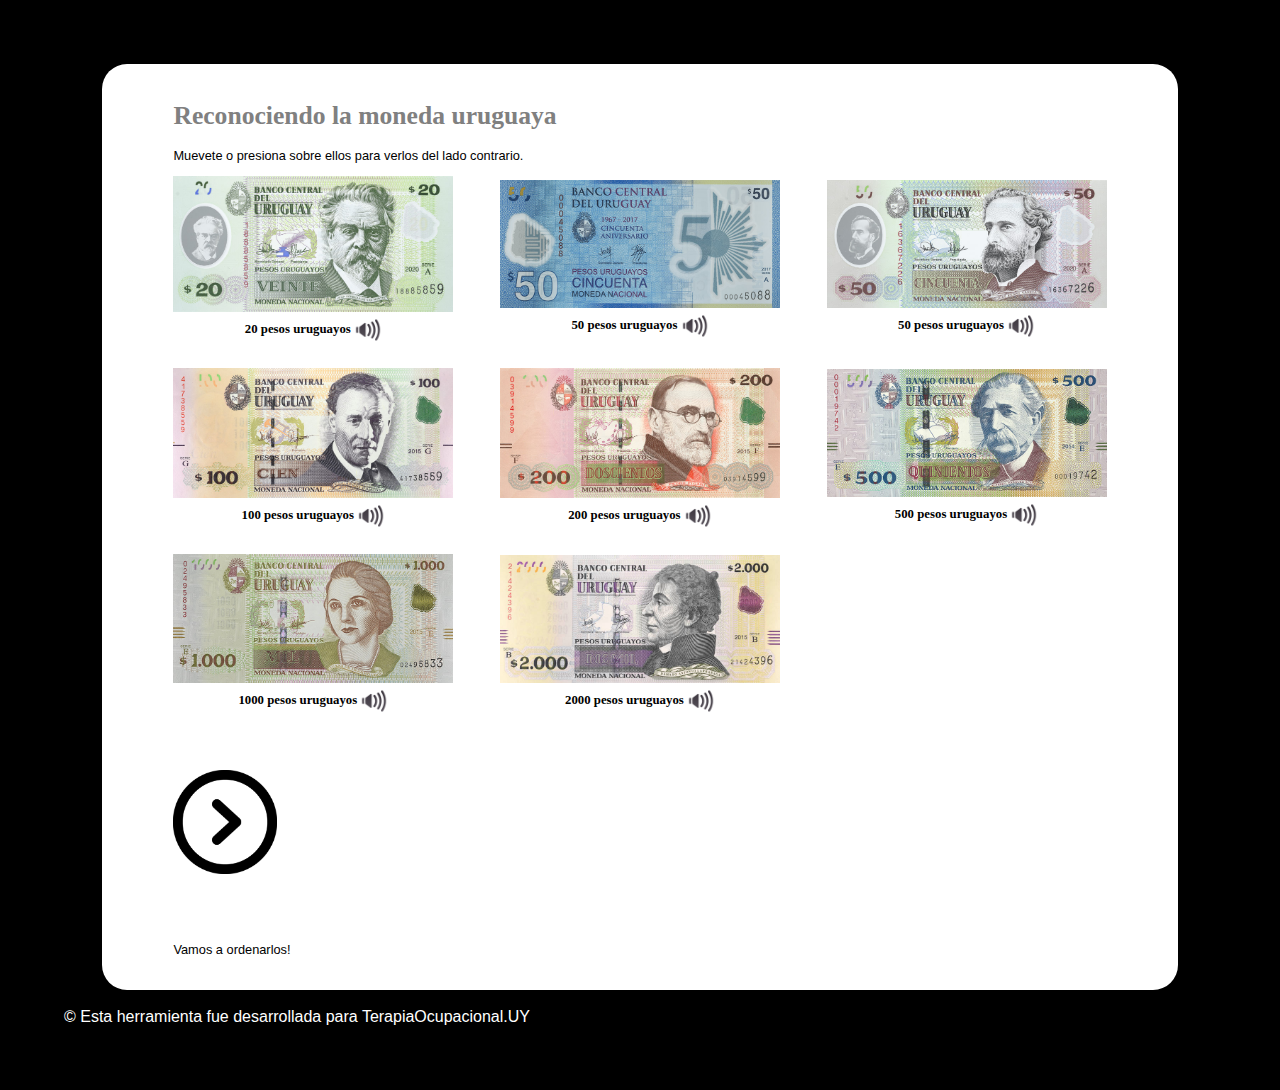
<file: index.html>
<!DOCTYPE html>
<html>

    <head>
	<title>Reconociendo la moneda</title>

    <script src="script.js"></script>
    <link rel="stylesheet" href="style.css">
	
    </head>
    <body>
	<div class="maindiv">
		
        <h1>Reconociendo la moneda uruguaya</h1>
		
		<p>Muevete o presiona sobre ellos para verlos del lado contrario.</p>
		
		<div class="muestra"> 
			<div>
				<img class="muestraBill" src="./billetes/20 a.jpg" id="20"
				onmouseover="this.src='./billetes/20 r.jpg'"
				onmouseout="this.src='./billetes/20 a.jpg'" />
				20 pesos uruguayos <img class="sound" src="./iconos/sound.png" id="20 pesos" onClick="sound(event)" role="button"/>
			</div>
			<div>
				<img class="muestraBill" src="./billetes/50 a n.jpg" id="50"
				onmouseover="this.src='./billetes/50 r n.jpg'"
				onmouseout="this.src='./billetes/50 a n.jpg'" />
				50 pesos uruguayos <img class="sound" src="./iconos/sound.png" id="50 pesos" onClick="sound(event)" role="button"/>

			</div>
			<div>
				<img class="muestraBill" src="./billetes/50 a.jpg" id="50"
				onmouseover="this.src='./billetes/50 r.jpg'"
				onmouseout="this.src='./billetes/50 a.jpg'" />
				50 pesos uruguayos <img class="sound" src="./iconos/sound.png" id="50 pesos" onClick="sound(event)" role="button"/>

			</div>
			<div>
				<img class="muestraBill" src="./billetes/100 a.jpg" id="100"
				onmouseover="this.src='./billetes/100 r.jpg'"
				onmouseout="this.src='./billetes/100 a.jpg'" />
				100 pesos uruguayos	<img class="sound" src="./iconos/sound.png" id="100 pesos" onClick="sound(event)" role="button"/>
			</div>
			<div>
				<img class="muestraBill" src="./billetes/200 a.jpg" id="200"
				onmouseover="this.src='./billetes/200 r.jpg'"
				onmouseout="this.src='./billetes/200 a.jpg'" />
				200 pesos uruguayos <img class="sound" src="./iconos/sound.png" id="200 pesos" onClick="sound(event)" role="button"/>

			</div>
			<div>
				<img class="muestraBill" src="./billetes/500 a.jpg" id="500"
				onmouseover="this.src='./billetes/500 r.jpg'"
				onmouseout="this.src='./billetes/500 a.jpg'" />
				500 pesos uruguayos <img class="sound" src="./iconos/sound.png" id="500 pesos" onClick="sound(event)" role="button" />

			</div>
			<div>
				<img class="muestraBill" src="./billetes/1000 a.jpg" id="1000"
				onmouseover="this.src='./billetes/1000 r.jpg'"
				onmouseout="this.src='./billetes/1000 a.jpg'" />
				1000 pesos uruguayos <img class="sound" src="./iconos/sound.png" id="1000 pesos" onClick="sound(event)" role="button" />

			</div>
			<div>
				<img class="muestraBill" src="./billetes/2000 a.jpg" id="2000"
				onmouseover="this.src='./billetes/2000 r.jpg'"
				onmouseout="this.src='./billetes/2000 a.jpg'" />
				2000 pesos uruguayos <img class="sound" src="./iconos/sound.png" id="2000 pesos" onClick="sound(event)" role="button"/>

			</div>
		</div>
		
		
		<a href="ordena.html"> <img class="controles" src="./iconos/next.png"></a>
		<p>Vamos a ordenarlos!</p>

				
	</div>
	
	<br/>

    </body>
	<footer>
        &#169; Esta herramienta fue desarrollada para TerapiaOcupacional.UY
	</footer>
</html>
</file>
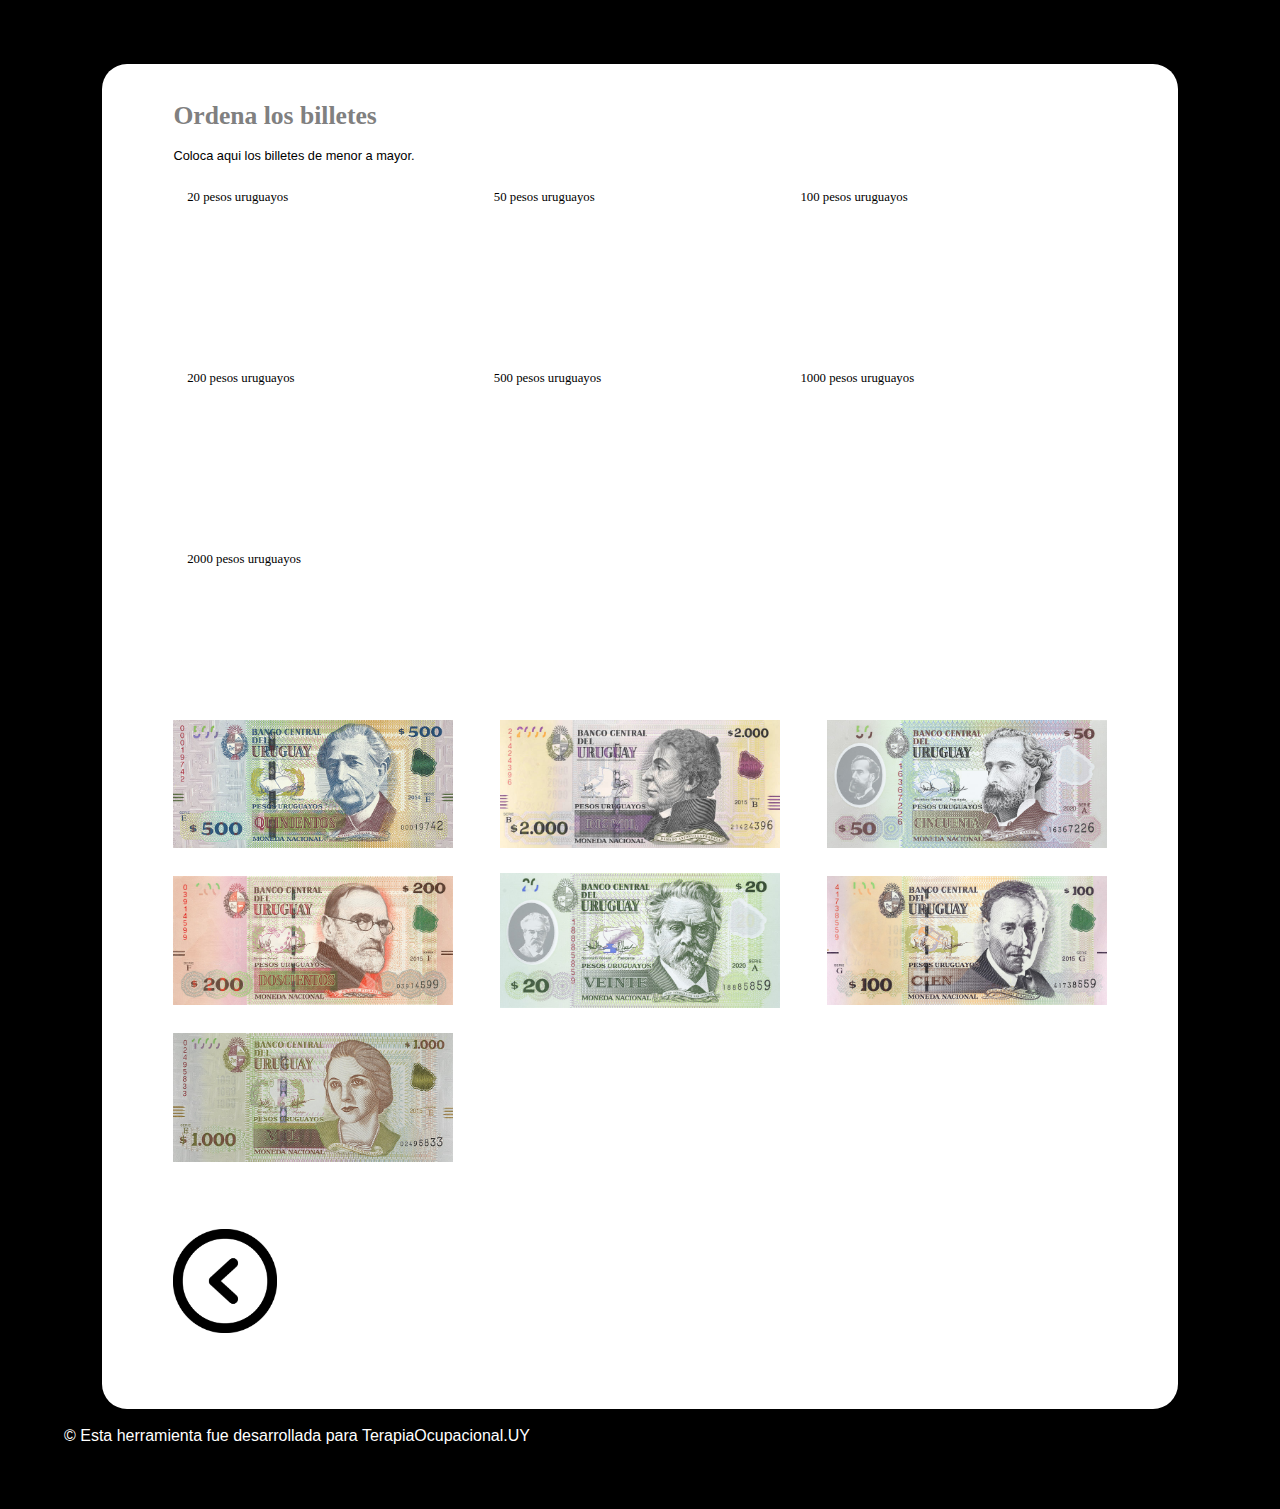
<file: ordena.html>
<!DOCTYPE html>
<html>

    <head>
	<title>Reconociendo la moneda</title>

    <script src="script.js"></script>
    <link rel="stylesheet" href="style.css">
	
    </head>
    <body>
	<div class="maindiv">
		
        <h1>Ordena los billetes</h1>
		
		<p>Coloca aqui los billetes de menor a mayor.</p>
		
		<div class="ordena"> 
		
		
			<div class="box" id="div20" ondrop="drop(event)" ondragover="allowDrop(event)" > 20 pesos uruguayos </div>

			<div class="box" id="div50" ondrop="drop(event)" ondragover="allowDrop(event)"> 50 pesos uruguayos </div>
			
			<div class="box" id="div100" ondrop="drop(event)" ondragover="allowDrop(event)"> 100 pesos uruguayos </div>
			
			<div class="box" id="div200" ondrop="drop(event)" ondragover="allowDrop(event)"> 200 pesos uruguayos </div>

			<div class="box" id="div500" ondrop="drop(event)" ondragover="allowDrop(event)"> 500 pesos uruguayos </div>
			
			<div class="box" id="div1000" ondrop="drop(event)" ondragover="allowDrop(event)"> 1000 pesos uruguayos </div>
			
			<div class="box" id="div2000" ondrop="drop(event)" ondragover="allowDrop(event)"> 2000 pesos uruguayos </div>	
		</div>
		
		<div class="muestra"> 
			<div>
				<img class="muestraBill" src="./billetes/500 a.jpg" draggable="true" ondragstart="drag(event)" id="500"/>

			</div>
			<div>
				<img class="muestraBill" src="./billetes/2000 a.jpg" draggable="true" ondragstart="drag(event)" id="2000"/>

			</div>
			<div>
				<img class="muestraBill" src="./billetes/50 a.jpg" draggable="true" ondragstart="drag(event)" id="50" />

			</div>
			
			<div>
				<img class="muestraBill" src="./billetes/200 a.jpg" draggable="true" ondragstart="drag(event)" id="200"/>

			</div>
			<div>
				<img class="muestraBill" src="./billetes/20 a.jpg" draggable="true" ondragstart="drag(event)" id="20"/>
			</div>
			<div>
				<img class="muestraBill" src="./billetes/100 a.jpg" draggable="true" ondragstart="drag(event)" id="100"/>
			</div>
			<div>
				<img class="muestraBill" src="./billetes/1000 a.jpg" draggable="true" ondragstart="drag(event)" id="1000"/>

			</div>
		</div>
		


		<br/>

		
		<img class="controles" onclick="history.back()" src="./iconos/previous.png" />

	</div>
	<br/>
	

    </body>
	<footer>
        &#169; Esta herramienta fue desarrollada para TerapiaOcupacional.UY
	</footer>
</html>
</file>
<file: style.css>
body {background-color:black;font-family:arial;color:white; margin: 5%;}
h1{color:grey;font-family:verdana; margin-left: 5%; font-size:2vw;}
p { margin-left: 5%;font-size:1vw;}

.maindiv {
	background-color:white;
	font-family:arial;
	color:black;
	width:90%;
	padding: 20px;
	border-radius:25px;
	margin: 0 auto;
}

.tabla {
	border: hidden;
	margin: 0 auto;

}

.box {
	display: inline-grid;
	width: 28%;
	height: 12vw;
	margin: 1px;	
	padding: 1em;	
}

.muestra {
	
	display: inline-grid;
	grid-template-columns: auto auto auto;
	grid-gap: 5%;
	margin-left: 5%;
	margin-right: 5%;
	margin-bottom: 5%;
	text-align: center;
	font-weight:bold;
	font-family:verdana;
	font-size:1vw;
	align-items: center;	
}

.muestraBill {
	
	width: 100%;
	height: 100%;
}

.sound {
	width: 10%;
	height: 15%;
	vertical-align: middle;
	cursor: pointer;

}

.sound:hover {
	width: 11%;
	height: 16%;
}


.ordena {
	margin-left: 5%;
	font-family:verdana;
	font-size:1vw;
	align-items: center;
}

.controles {
	margin: 5%;
	width: 10%;
	cursor: pointer;

}

.controles:hover {
	width: 11%;
}
</file>
